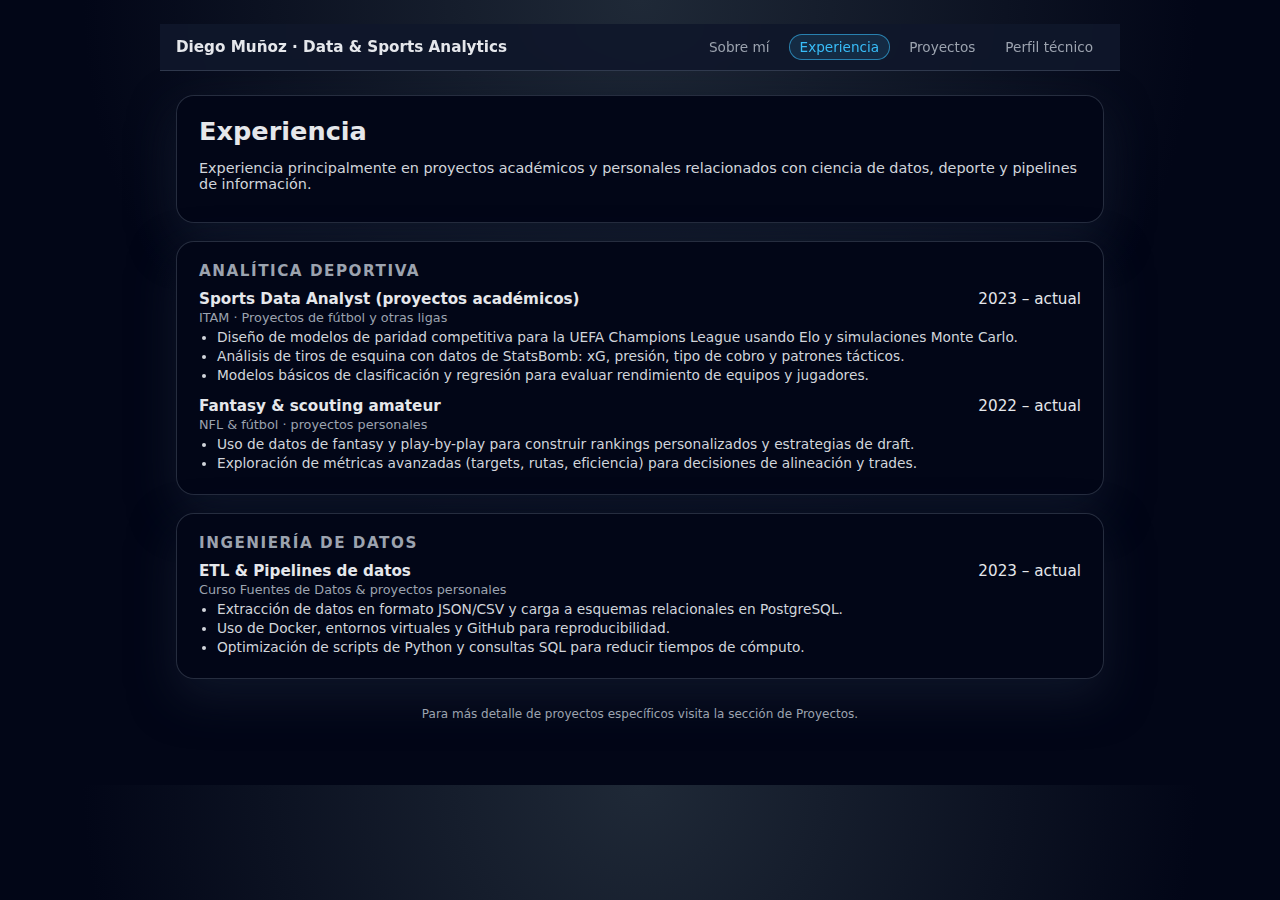
<file: experiencia.html>
<!DOCTYPE html>
<html lang="es">
<head>
  <meta charset="UTF-8">
  <title>Experiencia – Diego Muñoz</title>
  <meta name="viewport" content="width=device-width, initial-scale=1">
  <!-- mismo estilo que index -->
  <style>
    :root { --bg:#020617;--bg-soft:#0b1220;--card:#020617;--accent:#38bdf8;
      --accent-soft:rgba(56,189,248,0.12);--text:#e5e7eb;--muted:#9ca3af;}
    *{box-sizing:border-box;}
    body{margin:0;font-family:system-ui,-apple-system,BlinkMacSystemFont,"Segoe UI",sans-serif;
      background:radial-gradient(circle at top,#1f2937 0,#020617 55%);color:var(--text);}
    a{color:var(--accent);text-decoration:none;}a:hover{text-decoration:underline;}
    .page{max-width:960px;margin:0 auto;padding:24px 16px 64px;}
    nav{position:sticky;top:0;z-index:10;background:rgba(15,23,42,0.92);backdrop-filter:blur(10px);
      border-bottom:1px solid rgba(148,163,184,0.25);margin:0 -16px 24px;padding:10px 16px;}
    nav .nav-inner{max-width:960px;margin:0 auto;display:flex;align-items:center;
      justify-content:space-between;gap:12px;}
    .brand{font-weight:600;font-size:0.95rem;}
    .nav-links{display:flex;flex-wrap:wrap;gap:8px;font-size:0.85rem;}
    .nav-links a{padding:4px 10px;border-radius:999px;border:1px solid transparent;color:var(--muted);}
    .nav-links a:hover{border-color:rgba(148,163,184,0.7);color:var(--text);}
    .nav-links .active{background:var(--accent-soft);color:var(--accent);
      border-color:rgba(56,189,248,0.6);}
    .card{background:linear-gradient(145deg,#020617,#020617,#020617);border-radius:18px;
      padding:20px 22px;border:1px solid rgba(148,163,184,0.25);
      box-shadow:0 18px 45px rgba(15,23,42,0.9);}
    h1{margin:0 0 6px;font-size:1.6rem;}
    h2{margin:0 0 10px;font-size:0.95rem;letter-spacing:.1em;text-transform:uppercase;color:var(--muted);}
    .section{margin-bottom:18px;}
    .item{margin-bottom:14px;}
    .item:last-child{margin-bottom:0;}
    .item-title{display:flex;justify-content:space-between;gap:10px;font-size:0.95rem;}
    .item-meta{font-size:0.8rem;color:var(--muted);margin:2px 0 4px;}
    .item-desc{font-size:0.88rem;color:#d1d5db;}
    ul.compact{padding-left:18px;margin:4px 0 0;font-size:0.86rem;}
    ul.compact li{margin-bottom:3px;}
    footer{margin-top:28px;font-size:0.75rem;color:var(--muted);text-align:center;}
  </style>
</head>
<body>
<div class="page">

  <nav>
    <div class="nav-inner">
      <div class="brand">Diego Muñoz · Data & Sports Analytics</div>
      <div class="nav-links">
        <a href="index.html">Sobre mí</a>
        <a href="experiencia.html" class="active">Experiencia</a>
        <a href="proyectos.html">Proyectos</a>
        <a href="perfil.html">Perfil técnico</a>
      </div>
    </div>
  </nav>

  <section class="section card">
    <h1>Experiencia</h1>
    <p style="font-size:0.9rem;color:#d1d5db;margin-bottom:10px;">
      Experiencia principalmente en proyectos académicos y personales relacionados con
      ciencia de datos, deporte y pipelines de información.
    </p>
  </section>

  <section class="section card">
    <h2>Analítica deportiva</h2>

    <div class="item">
      <div class="item-title">
        <strong>Sports Data Analyst (proyectos académicos)</strong>
        <span>2023 – actual</span>
      </div>
      <div class="item-meta">ITAM · Proyectos de fútbol y otras ligas</div>
      <div class="item-desc">
        <ul class="compact">
          <li>Diseño de modelos de paridad competitiva para la UEFA Champions League usando Elo y simulaciones Monte Carlo.</li>
          <li>Análisis de tiros de esquina con datos de StatsBomb: xG, presión, tipo de cobro y patrones tácticos.</li>
          <li>Modelos básicos de clasificación y regresión para evaluar rendimiento de equipos y jugadores.</li>
        </ul>
      </div>
    </div>

    <div class="item">
      <div class="item-title">
        <strong>Fantasy & scouting amateur</strong>
        <span>2022 – actual</span>
      </div>
      <div class="item-meta">NFL & fútbol · proyectos personales</div>
      <div class="item-desc">
        <ul class="compact">
          <li>Uso de datos de fantasy y play-by-play para construir rankings personalizados y estrategias de draft.</li>
          <li>Exploración de métricas avanzadas (targets, rutas, eficiencia) para decisiones de alineación y trades.</li>
        </ul>
      </div>
    </div>
  </section>

  <section class="section card">
    <h2>Ingeniería de datos</h2>

    <div class="item">
      <div class="item-title">
        <strong>ETL & Pipelines de datos</strong>
        <span>2023 – actual</span>
      </div>
      <div class="item-meta">Curso Fuentes de Datos & proyectos personales</div>
      <div class="item-desc">
        <ul class="compact">
          <li>Extracción de datos en formato JSON/CSV y carga a esquemas relacionales en PostgreSQL.</li>
          <li>Uso de Docker, entornos virtuales y GitHub para reproducibilidad.</li>
          <li>Optimización de scripts de Python y consultas SQL para reducir tiempos de cómputo.</li>
        </ul>
      </div>
    </div>
  </section>

  <footer>Para más detalle de proyectos específicos visita la sección de Proyectos.</footer>

</div>
</body>
</html>
</file>
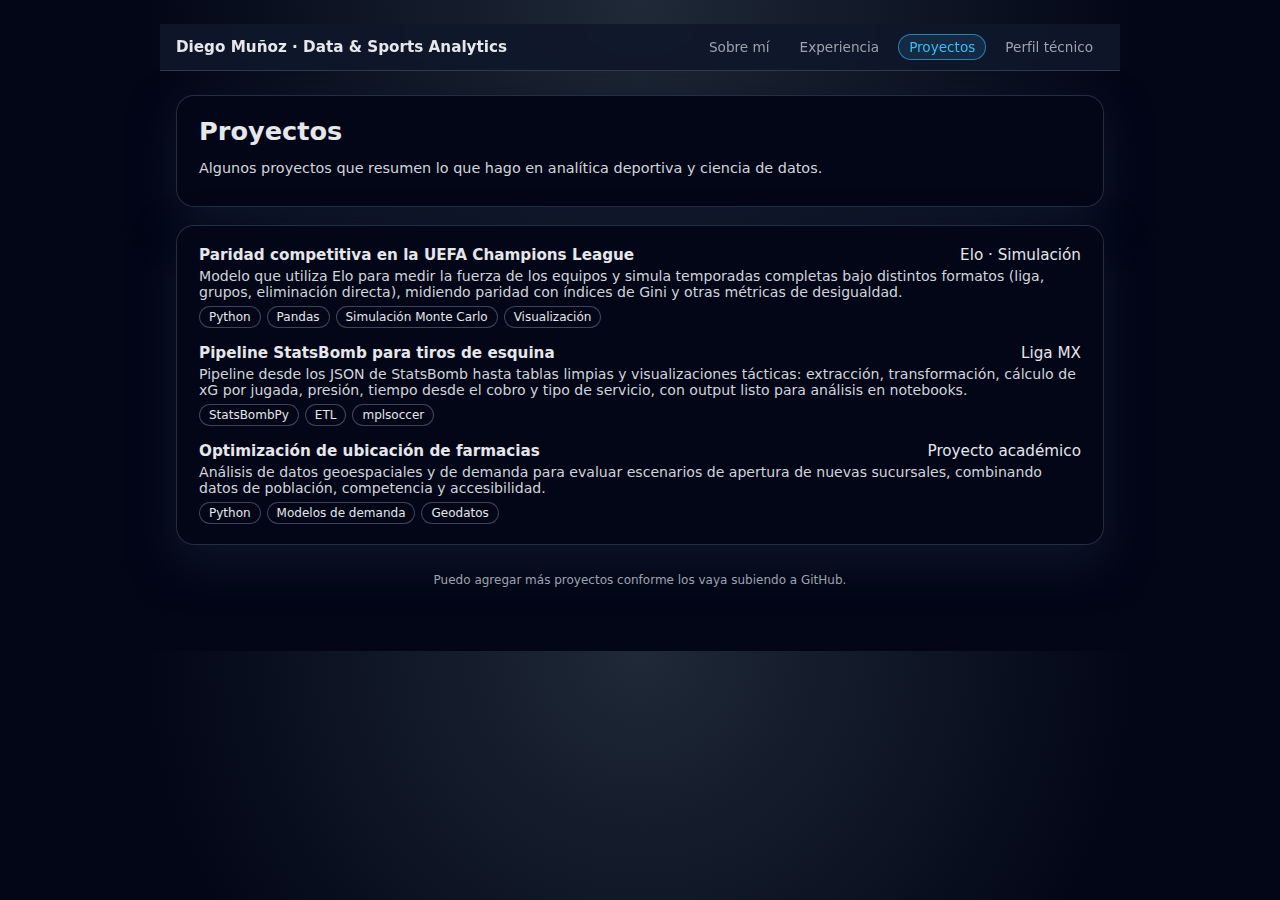
<file: proyectos.html>
<!DOCTYPE html>
<html lang="es">
<head>
  <meta charset="UTF-8">
  <title>Proyectos – Diego Muñoz</title>
  <meta name="viewport" content="width=device-width, initial-scale=1">
  <!-- mismo estilo -->
  <style>
    :root{--bg:#020617;--bg-soft:#0b1220;--card:#020617;--accent:#38bdf8;
      --accent-soft:rgba(56,189,248,0.12);--text:#e5e7eb;--muted:#9ca3af;}
    *{box-sizing:border-box;}
    body{margin:0;font-family:system-ui,-apple-system,BlinkMacSystemFont,"Segoe UI",sans-serif;
      background:radial-gradient(circle at top,#1f2937 0,#020617 55%);color:var(--text);}
    a{color:var(--accent);text-decoration:none;}a:hover{text-decoration:underline;}
    .page{max-width:960px;margin:0 auto;padding:24px 16px 64px;}
    nav{position:sticky;top:0;z-index:10;background:rgba(15,23,42,0.92);backdrop-filter:blur(10px);
      border-bottom:1px solid rgba(148,163,184,0.25);margin:0 -16px 24px;padding:10px 16px;}
    nav .nav-inner{max-width:960px;margin:0 auto;display:flex;align-items:center;
      justify-content:space-between;gap:12px;}
    .brand{font-weight:600;font-size:0.95rem;}
    .nav-links{display:flex;flex-wrap:wrap;gap:8px;font-size:0.85rem;}
    .nav-links a{padding:4px 10px;border-radius:999px;border:1px solid transparent;color:var(--muted);}
    .nav-links a:hover{border-color:rgba(148,163,184,0.7);color:var(--text);}
    .nav-links .active{background:var(--accent-soft);color:var(--accent);
      border-color:rgba(56,189,248,0.6);}
    .card{background:linear-gradient(145deg,#020617,#020617,#020617);border-radius:18px;
      padding:20px 22px;border:1px solid rgba(148,163,184,0.25);
      box-shadow:0 18px 45px rgba(15,23,42,0.9);}
    h1{margin:0 0 6px;font-size:1.6rem;}
    h2{margin:0 0 8px;font-size:0.95rem;letter-spacing:.1em;text-transform:uppercase;color:var(--muted);}
    .section{margin-bottom:18px;}
    .item{margin-bottom:16px;}
    .item:last-child{margin-bottom:0;}
    .item-title{display:flex;justify-content:space-between;gap:10px;font-size:0.95rem;}
    .item-desc{font-size:0.88rem;color:#d1d5db;margin:4px 0 6px;}
    .chips{display:flex;flex-wrap:wrap;gap:6px;margin-top:4px;}
    .chip{font-size:0.75rem;border-radius:999px;padding:3px 9px;background:#020617;
      border:1px solid rgba(148,163,184,0.4);}
    footer{margin-top:28px;font-size:0.75rem;color:var(--muted);text-align:center;}
  </style>
</head>
<body>
<div class="page">

  <nav>
    <div class="nav-inner">
      <div class="brand">Diego Muñoz · Data & Sports Analytics</div>
      <div class="nav-links">
        <a href="index.html">Sobre mí</a>
        <a href="experiencia.html">Experiencia</a>
        <a href="proyectos.html" class="active">Proyectos</a>
        <a href="perfil.html">Perfil técnico</a>
      </div>
    </div>
  </nav>

  <section class="section card">
    <h1>Proyectos</h1>
    <p style="font-size:0.9rem;color:#d1d5db;margin-bottom:10px;">
      Algunos proyectos que resumen lo que hago en analítica deportiva y ciencia de datos.
    </p>
  </section>

  <section class="section card">
    <div class="item">
      <div class="item-title">
        <strong>Paridad competitiva en la UEFA Champions League</strong>
        <span>Elo · Simulación</span>
      </div>
      <p class="item-desc">
        Modelo que utiliza Elo para medir la fuerza de los equipos y simula temporadas completas
        bajo distintos formatos (liga, grupos, eliminación directa), midiendo paridad con índices
        de Gini y otras métricas de desigualdad.
      </p>
      <div class="chips">
        <span class="chip">Python</span>
        <span class="chip">Pandas</span>
        <span class="chip">Simulación Monte Carlo</span>
        <span class="chip">Visualización</span>
      </div>
    </div>

    <div class="item">
      <div class="item-title">
        <strong>Pipeline StatsBomb para tiros de esquina</strong>
        <span>Liga MX</span>
      </div>
      <p class="item-desc">
        Pipeline desde los JSON de StatsBomb hasta tablas limpias y visualizaciones tácticas:
        extracción, transformación, cálculo de xG por jugada, presión, tiempo desde el cobro
        y tipo de servicio, con output listo para análisis en notebooks.
      </p>
      <div class="chips">
        <span class="chip">StatsBombPy</span>
        <span class="chip">ETL</span>
        <span class="chip">mplsoccer</span>
      </div>
    </div>

    <div class="item">
      <div class="item-title">
        <strong>Optimización de ubicación de farmacias</strong>
        <span>Proyecto académico</span>
      </div>
      <p class="item-desc">
        Análisis de datos geoespaciales y de demanda para evaluar escenarios de apertura de
        nuevas sucursales, combinando datos de población, competencia y accesibilidad.
      </p>
      <div class="chips">
        <span class="chip">Python</span>
        <span class="chip">Modelos de demanda</span>
        <span class="chip">Geodatos</span>
      </div>
    </div>
  </section>

  <footer>Puedo agregar más proyectos conforme los vaya subiendo a GitHub.</footer>

</div>
</body>
</html>
</file>
